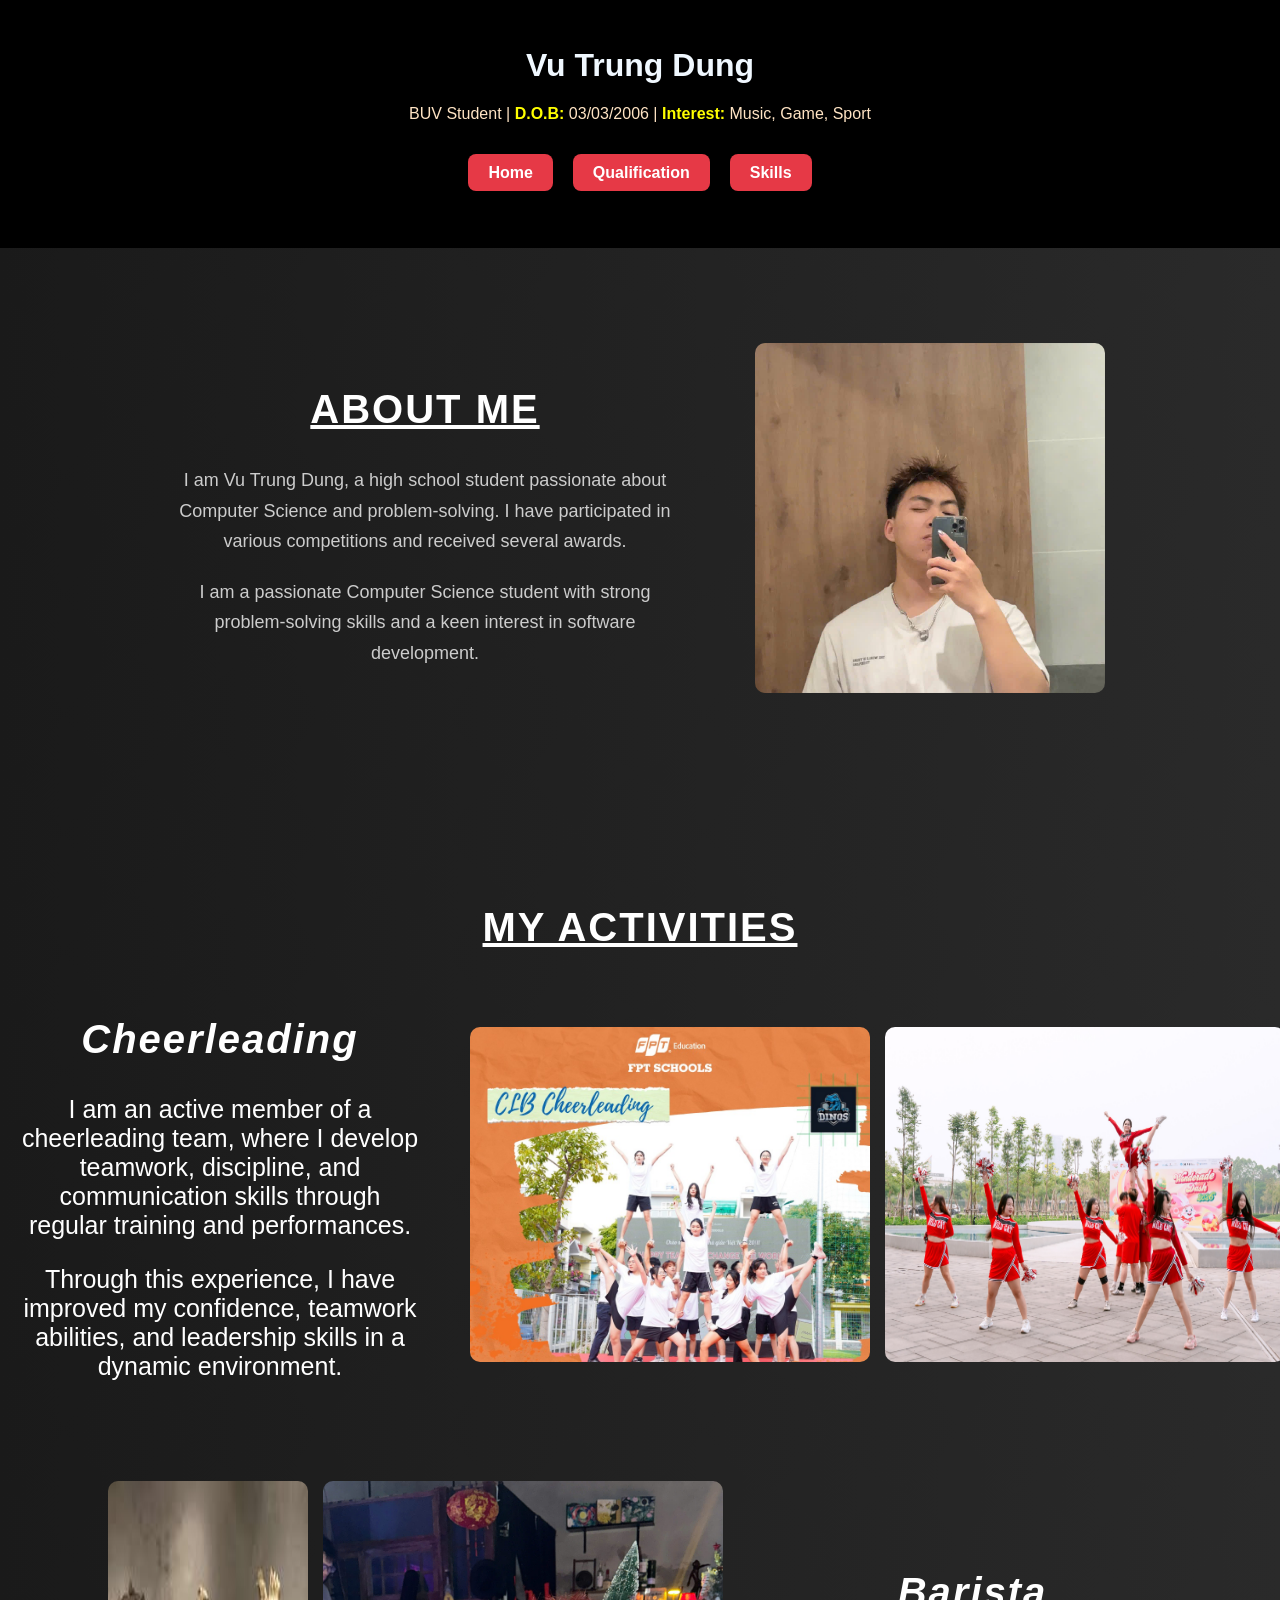
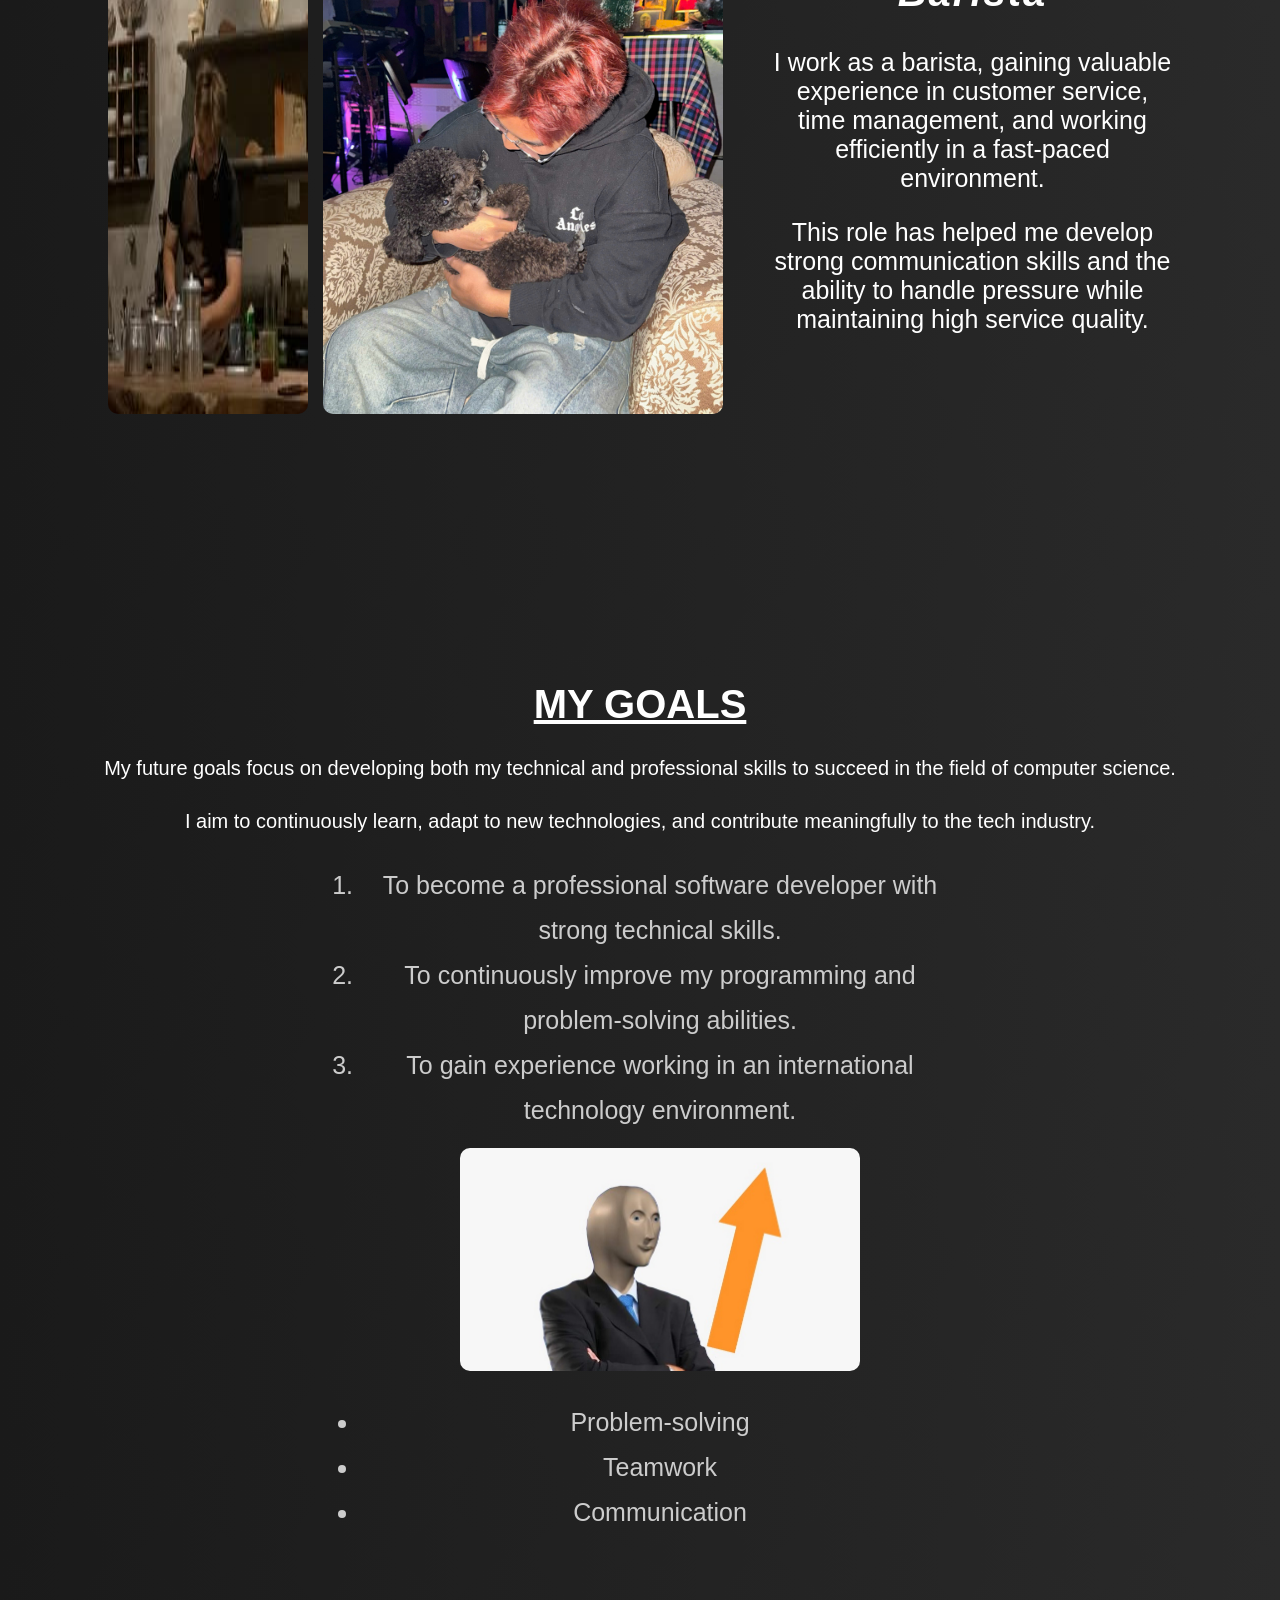
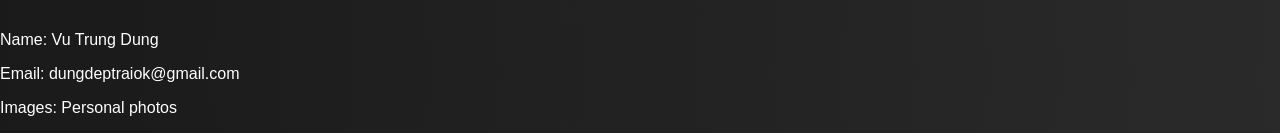
<file: index.html>
<!DOCTYPE html>
<html lang="en">
    <head>
        <meta charset="UTF-8">
        <meta name="viewport" content="width=device-width, initial-scale=1.0">
        <title>My portfolio</title>
        <link rel="stylesheet" type="text/css" href="style.css">
        <link rel="manifest" href="/manifest.json">
    </head>
    <body>
        <header>
            <h1>
                Vu Trung Dung
            </h1>
            <p> BUV Student | <span> D.O.B: </span> 03/03/2006 | <span>Interest:</span> Music, Game, Sport </p> 
            <nav>
            <ul>
                <li><a href = "index.html"> Home </a></li>
                <li><a href = "qualification.html"> Qualification </a></li>
                <li><a href = "skills.html"> Skills </a></li>
            </ul>
            </nav>
        </header>
        <main>
            <section class="about">
            <div class="about-text">
        <h2><u>ABOUT ME</u></h2>
        <p>
            I am Vu Trung Dung, a high school student passionate about Computer Science and problem-solving. 
            I have participated in various competitions and received several awards.
        </p>
        <p>
            I am a passionate Computer Science student with strong problem-solving skills and a keen interest in software development.
        </p>
    </div>

    <div class="about-img">
        <img src="dung.jpg" alt="dung.jpg" >
    </div>
            </section>
<section class="activities">
    <h2><u>MY ACTIVITIES</u></h2>

    <!-- Cheerleading -->
    <div class="activity-row">
        <div class="activity-text">
            <h2><i>Cheerleading</i></h2>
            <p>
                I am an active member of a cheerleading team, where I develop teamwork,
                discipline, and communication skills through regular training and performances.
            </p>
            <p>
                Through this experience, I have improved my confidence, teamwork abilities,
                and leadership skills in a dynamic environment.
            </p>
        </div>

        <div class="activity-img">
            <img src="cheerleading1.jpg" >
            <img src="cheerleading4.jpg" >
        </div>
    </div>

    <!-- Barista -->
    <div class="activity-row">
        <div class="activity-text">
            <h2><i>Barista</i></h2>
            <p>
                I work as a barista, gaining valuable experience in customer service,
                time management, and working efficiently in a fast-paced environment.
            </p>
            <p>
                This role has helped me develop strong communication skills and the ability
                to handle pressure while maintaining high service quality.
            </p>
        </div>
        <div class="activity-img">
            <img src="anhbarista.jpg" >
            <img src="anhdung.jpg" >
        </div>
    </div>

</section>



<section class="goals">
    <h2><u>MY GOALS</u></h2>
    <p>
My future goals focus on developing both my technical and professional skills
to succeed in the field of computer science.
</p>

<p>
I aim to continuously learn, adapt to new technologies, and contribute
meaningfully to the tech industry.
</p>

    <ol>
        <li>To become a professional software developer with strong technical skills.</li>
        <li>To continuously improve my programming and problem-solving abilities.</li>
        <li>To gain experience working in an international technology environment.</li>
        <img src="mmoney.png" >
    </ol>
    <ul>
        <li>Problem-solving</li>
        <li>Teamwork</li>
        <li>Communication</li>
    </ul>
</section>
        </main>
        <footer>
            <p>Name: Vu Trung Dung</p>
            <p>Email: dungdeptraiok@gmail.com</p>
            <p>Images: Personal photos </p>
        </footer>
        <script>
            if ("serviceWorker" in navigator) {
            navigator.serviceWorker.register("/sw.js");
            }
</script>
    </body>
</html>
</file>
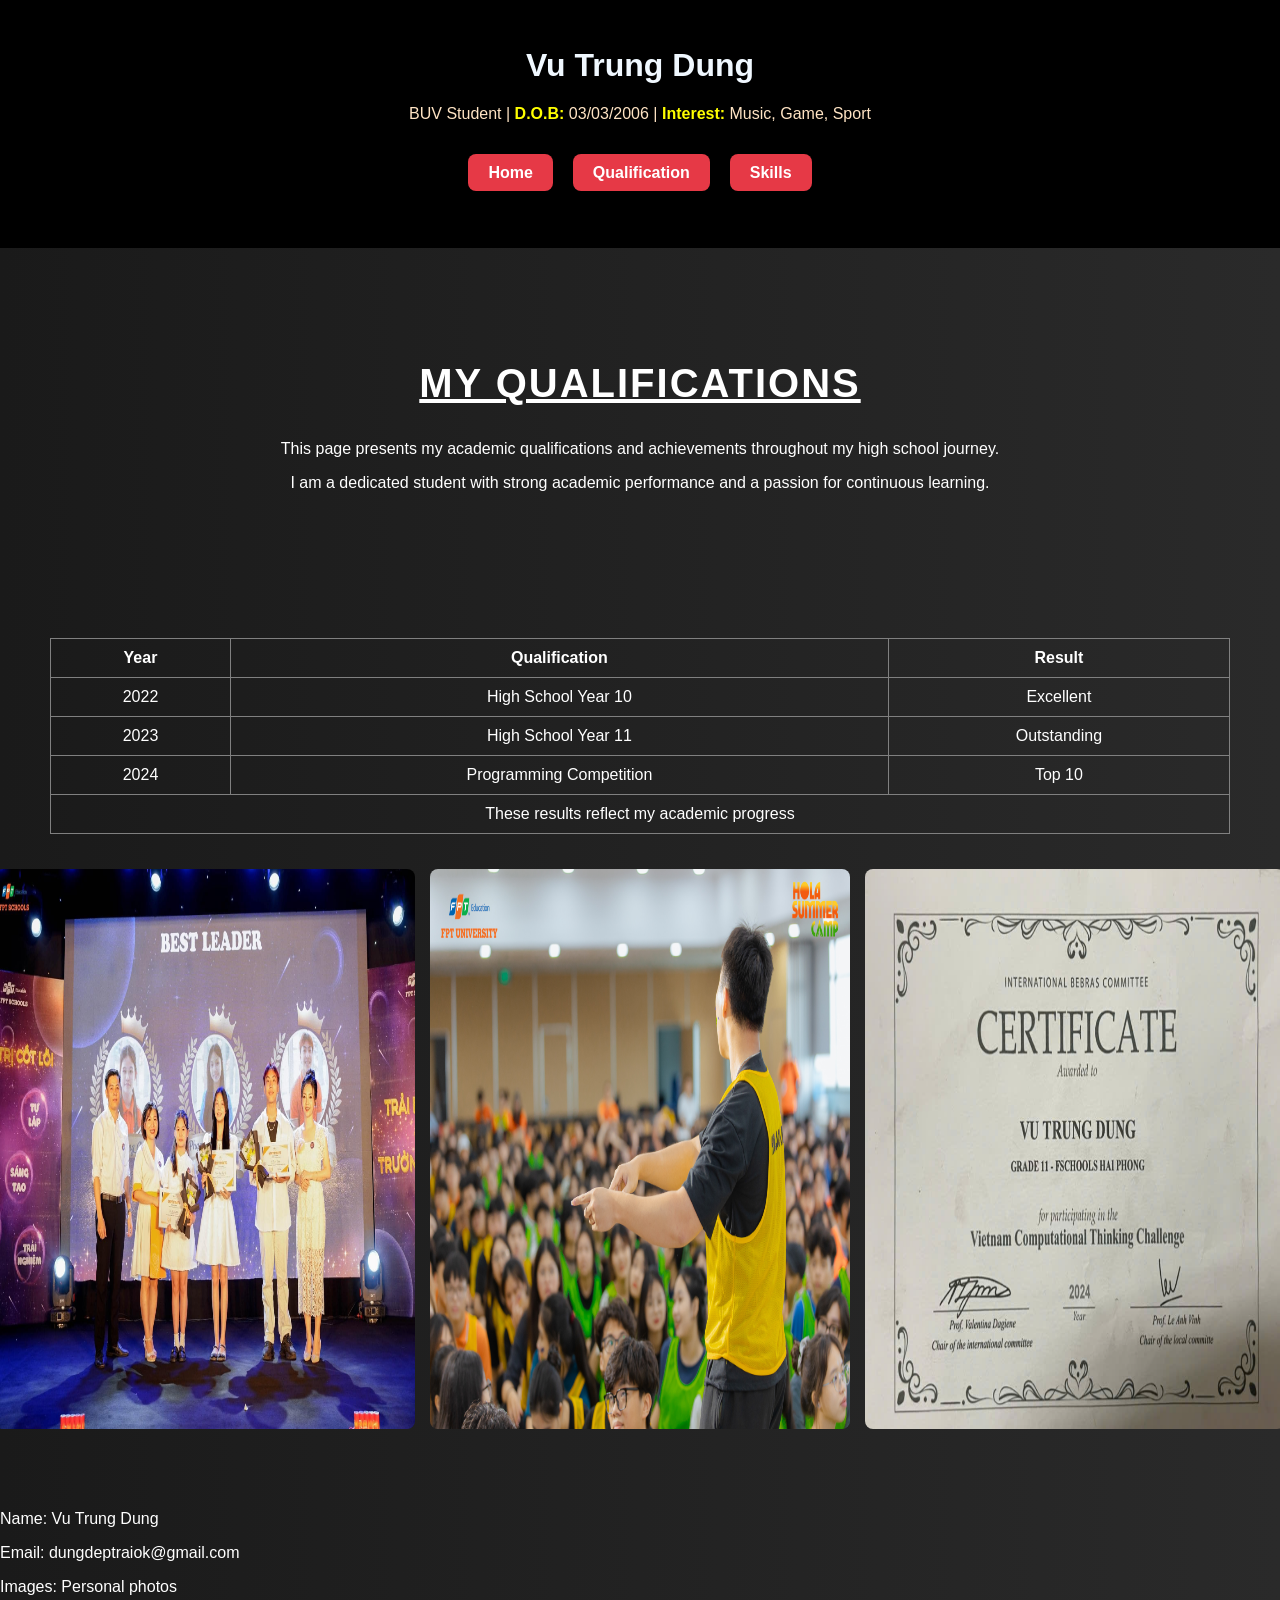
<file: qualification.html>
<!DOCTYPE html>
<html lang="en">
<head>
    <meta charset="UTF-8">
    <meta name="viewport" content="width=device-width, initial-scale=1.0">
    <title>Qualifications</title>
    <link rel="stylesheet" type="text/css" href="style.css">
    <link rel="manifest" href="/manifest.json">
</head>

<body>

<header>
    <h1>Vu Trung Dung</h1>
    <p>BUV Student | <span>D.O.B:</span> 03/03/2006 | <span>Interest:</span> Music, Game, Sport</p>
    <nav>
    <ul>
        <li><a href="index.html">Home</a></li>
        <li><a href="qualification.html">Qualification</a></li>
        <li><a href="skills.html">Skills</a></li>
    </ul>
</nav>
</header>



<main>

    <!-- Introduction -->
    <section class="activities">
        <h2><u>MY QUALIFICATIONS</u></h2>
        <p>
            This page presents my academic qualifications and achievements throughout my high school journey.
        </p>
        <p>
            I am a dedicated student with strong academic performance and a passion for continuous learning.
        </p>
        </p>
    </section>

    <!-- Table -->
    <section>

        <table border="1">

            <thead>
                <tr>
                    <th>Year</th>
                    <th>Qualification</th>
                    <th>Result</th>
                </tr>
            </thead>

            <tbody>
                <tr>
                    <td>2022</td>
                    <td>High School Year 10</td>
                    <td>Excellent</td>
                </tr>

                <tr>
                    <td>2023</td>
                    <td>High School Year 11</td>
                    <td>Outstanding</td>
                </tr>

                <tr>
                    <td>2024</td>
                    <td>Programming Competition</td>
                    <td>Top 10</td>
                </tr>
            </tbody>

            <tfoot>
                <tr>
                    <td colspan="3">These results reflect my academic progress</td>
                </tr>
            </tfoot>

        </table>

        <div class="qualification-images">
            <img src="anhqual.jpg" >
            <img src="anhqual2.jpg" >
            <img src="anhqual3.jpg" >
            <img src="anhqual4.png" >
            <img src="anh giai thuong.JPG" >
        </div>
        
    </section>

</main>

<footer>
    <p>Name: Vu Trung Dung</p>
    <p>Email: dungdeptraiok@gmail.com</p>
    <p>Images: Personal photos</p>
</footer>

</body>
</html>
</file>
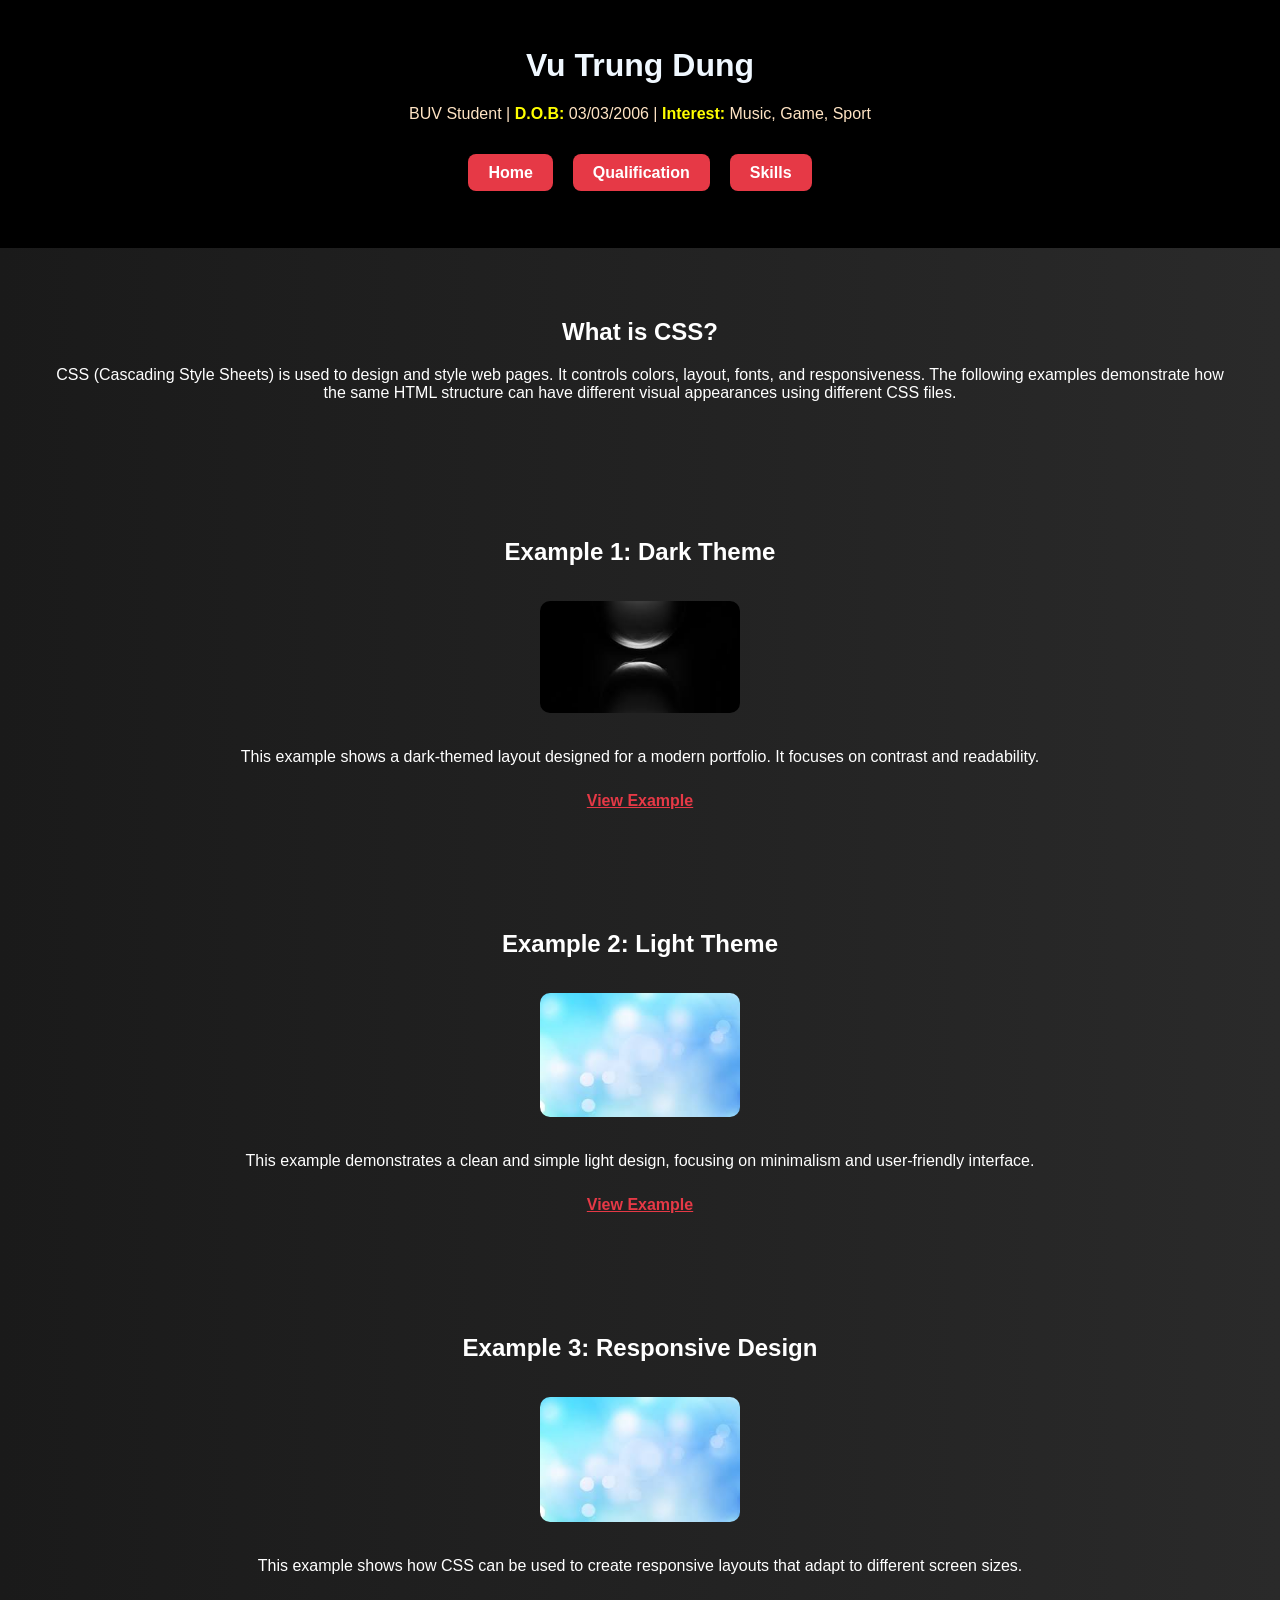
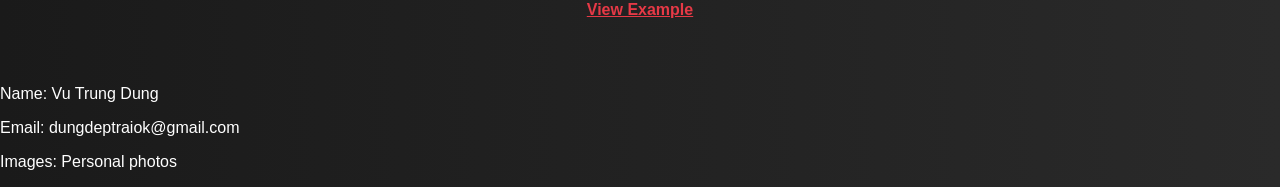
<file: skills.html>
<!DOCTYPE html>
<html lang="en">
    <head>
        <meta charset="UTF-8">
        <meta name="viewport" content="width=device-width, initial-scale=1.0">
        <title>My portfolio</title>
        <link rel="stylesheet" type="text/css" href="style.css">
        <link rel="manifest" href="/manifest.json">
    </head>
    <body>
        <header>
            <h1>
                Vu Trung Dung
            </h1>
            <p> BUV Student | <span> D.O.B: </span> 03/03/2006 | <span>Interest:</span> Music, Game, Sport </p> 
            <nav>
            <ul>
                <li><a href = "index.html"> Home </a></li>
                <li><a href = "qualification.html"> Qualification </a></li>
                <li><a href = "skills.html"> Skills </a></li>
            </ul>
        </nav>
        </header>
        <main>

<!-- CSS INTRO -->
<section>
    <h2>What is CSS?</h2>
    <p>
        CSS (Cascading Style Sheets) is used to design and style web pages.
        It controls colors, layout, fonts, and responsiveness.
        The following examples demonstrate how the same HTML structure
        can have different visual appearances using different CSS files.
    </p>
</section>

<!-- EXAMPLE 1 -->
<section>
    <h2>Example 1: Dark Theme</h2>
    <img src="darktheme.jpg" alt="Example 1">
    <p>
        This example shows a dark-themed layout designed for a modern portfolio.
        It focuses on contrast and readability.
    </p>
    <a href="style1.html">View Example</a>
</section>

<!-- EXAMPLE 2 -->
<section>
    <h2>Example 2: Light Theme</h2>
    <img src="light.jpg" alt="Example 2" >
    <p>
        This example demonstrates a clean and simple light design,
        focusing on minimalism and user-friendly interface.
    </p>
    <a href="style2.html">View Example</a>
</section>

<!-- EXAMPLE 3 -->
<section>
    <h2>Example 3: Responsive Design</h2>
    <img src="light.jpg" alt="Example 2" >
    <p>
        This example shows how CSS can be used to create responsive layouts
        that adapt to different screen sizes.
    </p>
    <a href="index.html">View Example</a>
</section>

</main>
        <footer>
    <p>Name: Vu Trung Dung</p>
    <p>Email: dungdeptraiok@gmail.com</p>
    <p>Images: Personal photos </p>
</footer>
    </body>
</html>
</file>
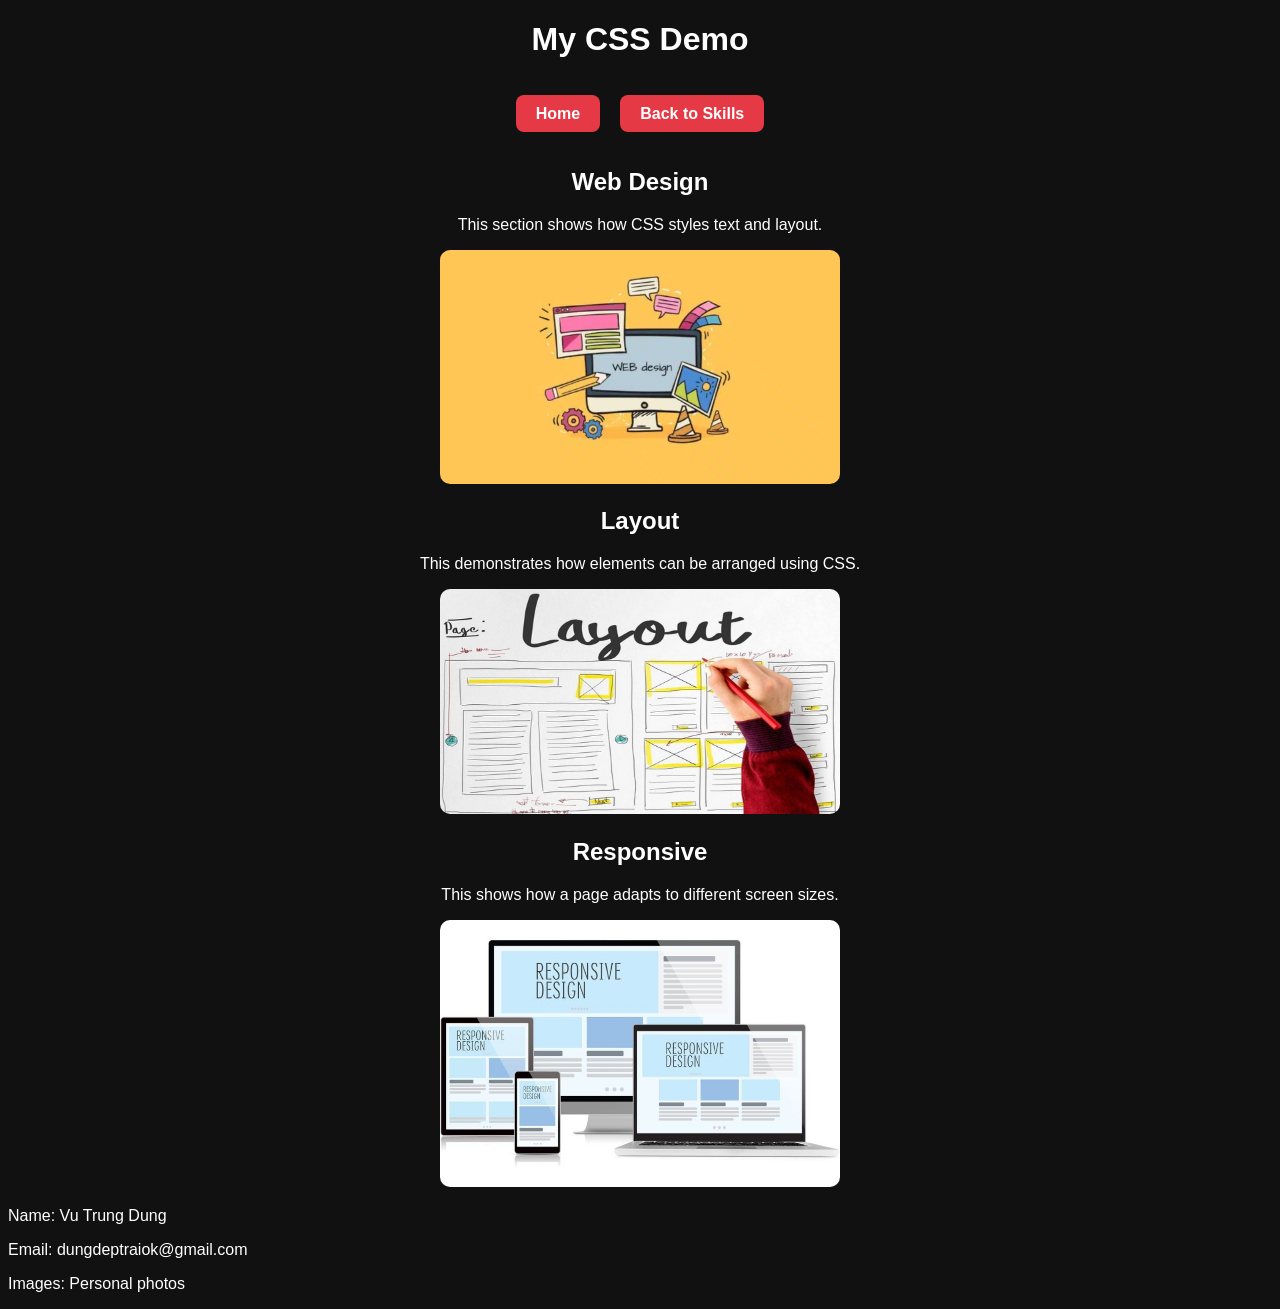
<file: style1.html>
<!DOCTYPE html>
<html lang="en">
<head>
    <meta charset="UTF-8">
    <meta name="viewport" content="width=device-width, initial-scale=1.0">
    <title>CSS Example</title>

    <!-- CHỈ KHÁC Ở ĐÂY -->
    <link rel="stylesheet" type="text/css" href="style1.css">
</head>

<body>

<header>
    <h1>My CSS Demo</h1>
</header>

<nav>
    <ul>
        <li><a href="index.html">Home</a></li>
        <li><a href="skills.html">Back to Skills</a></li>
    </ul>
</nav>

<main>

    <!-- Section 1 -->
    <section>
        <h2>Web Design</h2>
        <p>This section shows how CSS styles text and layout.</p>
        <img src="webdesin.jpg" >
    </section>

    <!-- Section 2 -->
    <section>
        <h2>Layout</h2>
        <p>This demonstrates how elements can be arranged using CSS.</p>
        <img src="layoput.jpg">
    </section>

    <!-- Section 3 -->
    <section>
        <h2>Responsive</h2>
        <p>This shows how a page adapts to different screen sizes.</p>
        <img src="ress.jpg">
    </section>

</main>

<footer>
    <p>Name: Vu Trung Dung</p>
    <p>Email: dungdeptraiok@gmail.com</p>
    <p>Images: Personal photos</p>
</footer>

</body>
</html>
</file>
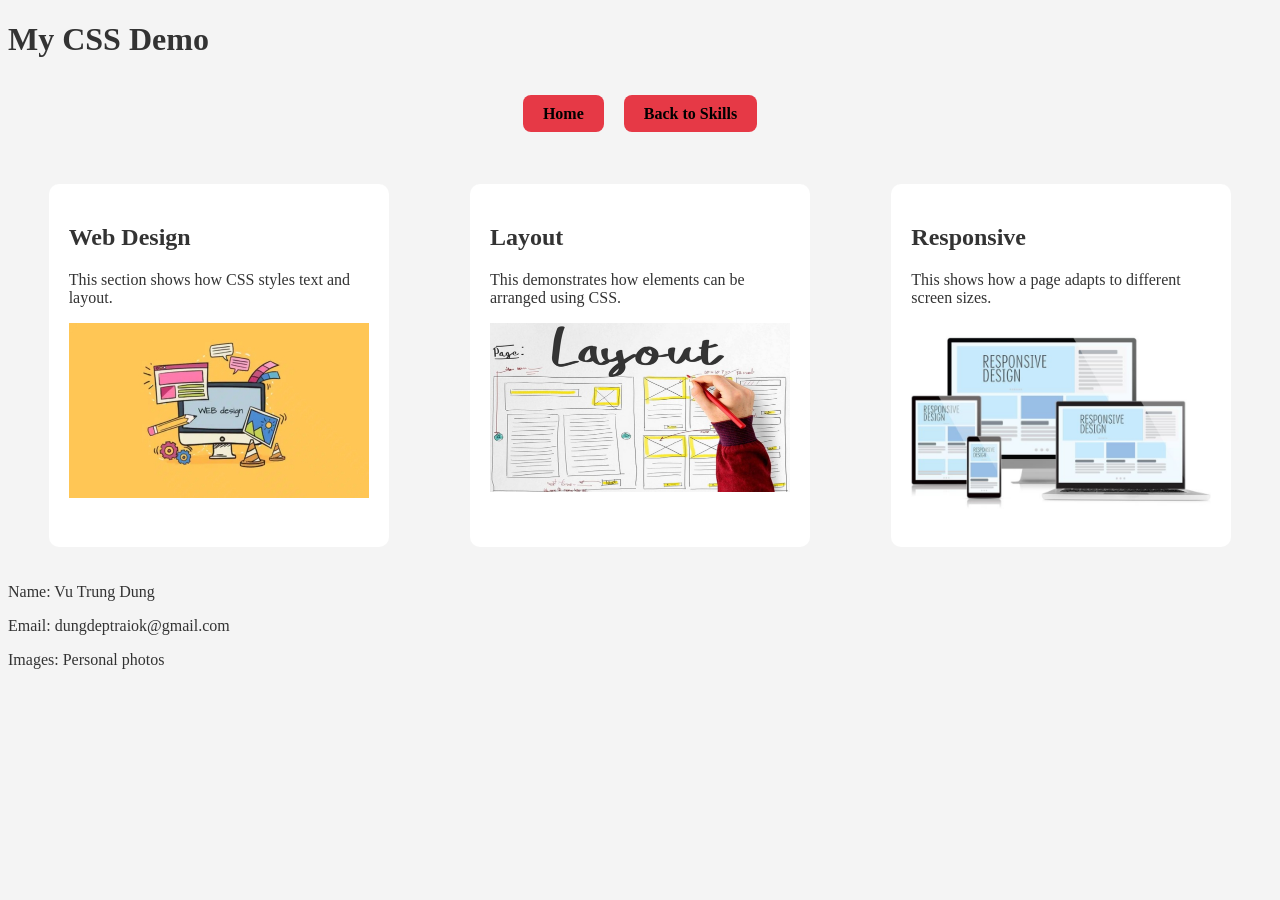
<file: style2.html>
<!DOCTYPE html>
<html lang="en">
<head>
    <meta charset="UTF-8">
    <meta name="viewport" content="width=device-width, initial-scale=1.0">
    <title>CSS Example</title>

    <!-- CHỈ KHÁC Ở ĐÂY -->
    <link rel="stylesheet" type="text/css" href="style2.css">
</head>

<body>

<header>
    <h1>My CSS Demo</h1>
</header>

<nav>
    <ul>
        <li><a href="index.html">Home</a></li>
        <li><a href="skills.html">Back to Skills</a></li>
    </ul>
</nav>

<main>

    <!-- Section 1 -->
    <section>
        <h2>Web Design</h2>
        <p>This section shows how CSS styles text and layout.</p>
        <img src="webdesin.jpg" >
    </section>

    <!-- Section 2 -->
    <section>
        <h2>Layout</h2>
        <p>This demonstrates how elements can be arranged using CSS.</p>
        <img src="layoput.jpg" >
    </section>

    <!-- Section 3 -->
    <section>
        <h2>Responsive</h2>
        <p>This shows how a page adapts to different screen sizes.</p>
        <img src="ress.jpg">
    </section>

</main>

<footer>
    <p>Name: Vu Trung Dung</p>
    <p>Email: dungdeptraiok@gmail.com</p>
    <p>Images: Personal photos</p>
</footer>

</body>
</html>
</file>
<file: style.css>
body {
    background: linear-gradient(to right, #1a1a1a, #2a2a2a);
    color: white;
    margin: 0;
    font-family: Arial, sans-serif;
}

img {
    max-width: 100%;
    height: auto;
}

header {
    text-align: center;
    background-color: rgb(0, 0, 0);
    color: aliceblue;
    padding: 2%;
}
header p {
    color: bisque;
}
header p span {
    color: yellow;
    font-weight: bold;
}
nav {
    display: block;
}

nav ul {
    display: flex;
    justify-content: center;
    gap: 20px;              /* khoảng cách giữa button */
    list-style: none;
    padding: 2%;
}

nav ul li a {
    background-color: #e63946;
    color: white;
    padding: 10px 20px;
    border-radius: 8px;
    text-decoration: none;
    font-weight: bold;
}
nav ul li a:hover {
    transform: scale(1.1);
    transition: 0.3s;
}

.about {
    display: flex;
    align-items: center;
    justify-content: center;
    gap: 80px;
    padding: 80px 40px;
}

/* TEXT */
.about-text {
    max-width: 500px;
}

/* TITLE */
.about-text h2 {
    font-size: 40px;
    font-weight: bold;
    letter-spacing: 2px;
}


/* PARAGRAPH */
.about-text p {
    font-size: 18px;
    line-height: 1.7;
    margin-top: 20px;
    color: #ccc;
}

/* IMAGE */
.about-img img {
    width: 100%;
    max-width: 350px;
    height: auto;
}


.activities {
    padding: 80px 20px;
}
.activities h2 {
    font-size: 40px;
    font-weight: bold;
    letter-spacing: 2px;
    text-align: center;
}

/* mỗi activity */
.activity-row {
    display: flex;
    align-items: center;
    justify-content: center;
    gap: 50px;
    margin-bottom: 60px;
}

/* text */
.activity-text {
    max-width: 400px;
    font-size: 25px;
}

/* ảnh */
.activity-img {
    display: flex;
    gap: 15px;
}

.activity-img img {
    width: 100%;
    max-width: 400px;
}

.activity-text h3{
    font-size: 50px;
}

.activity-row:nth-child(3) {
    flex-direction: row-reverse;
}

.goals {
    padding: 80px 20px;
}

.goals h2 {
    text-align: center;
    margin-bottom: 30px;
    font-size: 40px;
}
.goals p {
    text-align: center;
    margin-bottom: 30px;
    font-size: 20px;
}

.goals img {
    width: 100%;
    max-width: 400px;
}

.goals ol,
.goals ul {
    max-width: 600px;
    margin: auto;
    line-height: 1.8;
    color: #ccc;
    font-size: 25px;
}


/* qualification */
.qualification-images {
    display: flex;
    justify-content: center;
    gap: 15px;
    margin-top: 20px;
}

.qualification-images img {
    width: 420px;
    border-radius: 8px;
    height: auto;
}

table {
    width: 100%;
    border-collapse: collapse;
}

td, th {
    padding: 10px;
}

@media (max-width: 768px) {
    table {
        font-size: 12px;
    }
}





/*!CSS skill*/
main section {
    padding: 50px;
    text-align: center;
}

main img {
    width: 200px;
    border-radius: 10px;
    margin: 15px 0;
}

main a {
    display: inline-block;
    margin-top: 10px;
    color: #e63946;
    font-weight: bold;
}


@media (max-width: 768px) {

    .about {
        flex-direction: column;
        text-align: center;
    }

    .activity-row {
        flex-direction: column;
    }

    .activity-img img {
        width: 100%;
    }

    nav ul {
        flex-direction: column;
    }
    .activity-text {
        font-size: 18px;
    }

    .activity-text h3 {
        font-size: 28px;
    }

    .goals ol,
    .goals ul {
        font-size: 18px;
    }

}
</file>
<file: style1.css>
body {
    background: #111;
    color: white;
    font-family: Arial;
    text-align: center;
}

nav {
    display: block;
}

nav ul {
    display: flex;
    justify-content: center;
    gap: 20px;              /* khoảng cách giữa button */
    list-style: none;
    padding: 2%;
}

nav ul li a {
    background-color: #e63946;
    color: white;
    padding: 10px 20px;
    border-radius: 8px;
    text-decoration: none;
    font-weight: bold;
}



img {
    border-radius: 10px;
    width: 100%;
    max-width: 400px;
}
footer{
    text-align: left;
}
section {
    animation: fadeIn 1s;
    border-radius: 40px;
}

@keyframes fadeIn {
    from {opacity: 0;}
    to {opacity: 1;}
}
</file>
<file: style2.css>
body {
    background: #f4f4f4;
    color: #333;
    font-family: Georgia;
}
nav {
    display: block;
}

nav ul {
    display: flex;
    justify-content: center;
    gap: 20px;              
    list-style: none;
    padding: 2%;
}

nav ul li a {
    background-color: #e63946;
    color: rgb(0, 0, 0);
    padding: 10px 20px;
    border-radius: 8px;
    text-decoration: none;
    font-weight: bold;
}


main {
    display: flex;
    justify-content: space-around;
    flex-wrap: wrap;
}

section {
    width: 300px;
    background: white;
    padding: 20px;
    margin: 20px;
    border-radius: 10px;
    animation: slideIn 1s;
}


@keyframes slideIn {
    from {
        transform: translateY(30px);
        opacity: 0;
    }
    to {
        transform: translateY(0);
        opacity: 1;
    }
}

img {
    width: 100%;
    max-width: 400px;
}
</file>
